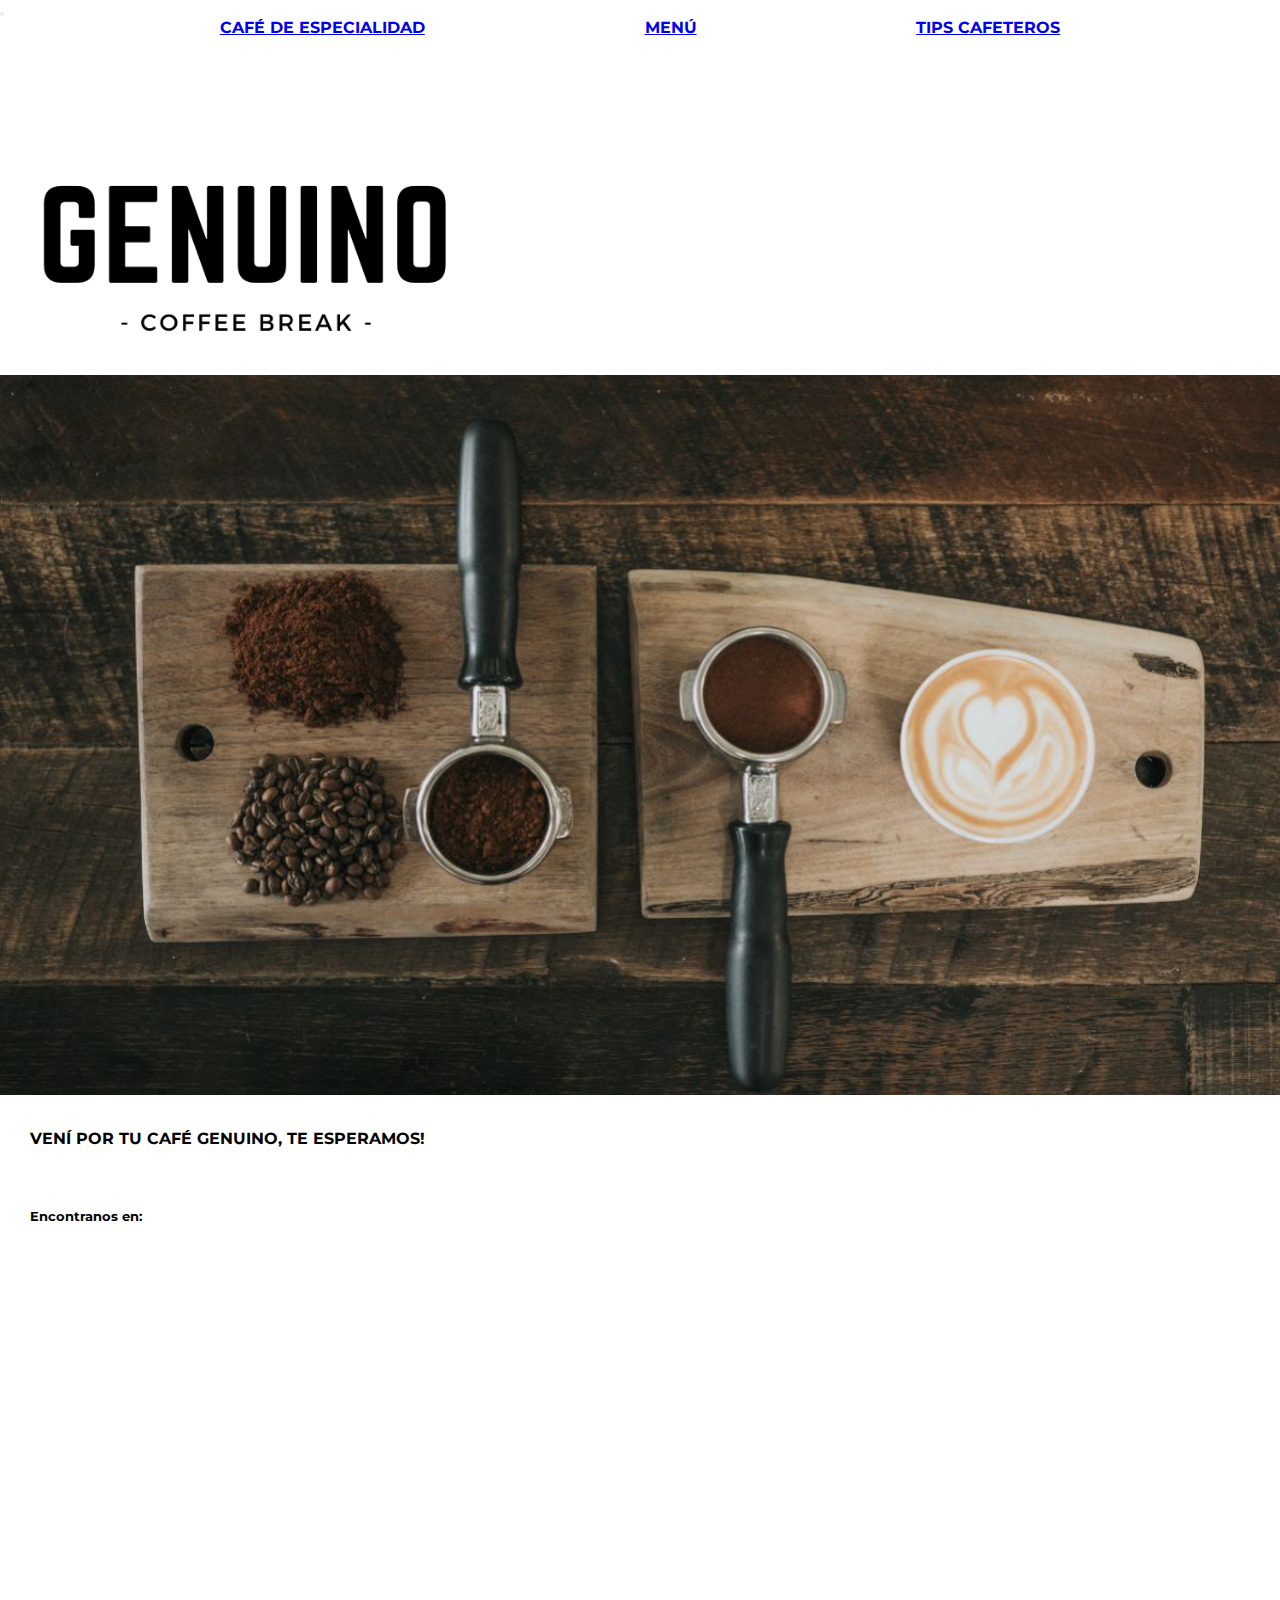
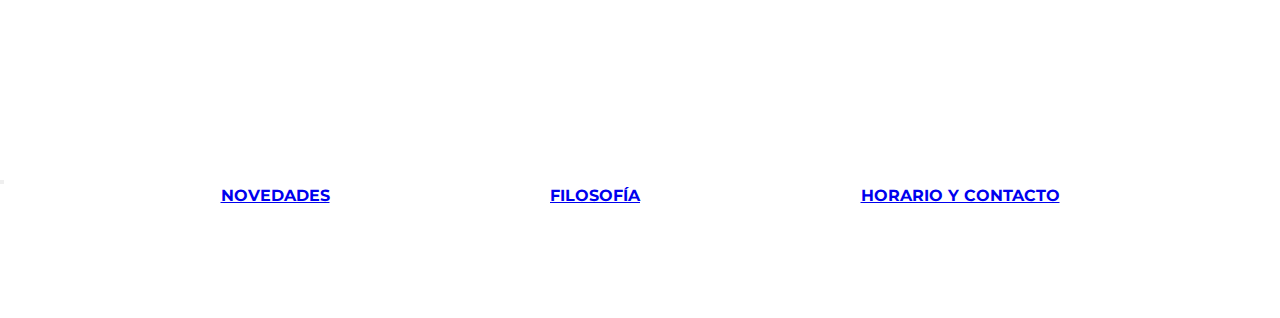
<file: index.html>
<!DOCTYPE html>
<html lang="en">

<head>
  <meta charset="UTF-8">
  <meta http-equiv="X-UA-Compatible" content="IE=edge">
  <!--RESPONSIVE-->
  <meta name="viewport" content="width=device-width, initial-scale=1.0">
  <!--FAVICON-->
  <link rel="shortcut icon" href="./favicon-32x32.png">
  <!--ETIQUETA TITULO-->
  <title>Genuino -Coffee Break-</title>
  <!--TIPOGRAFIA Montserrat Medium-->
  <link rel="preconnect" href="https://fonts.googleapis.com">
  <link rel="preconnect" href="https://fonts.gstatic.com" crossorigin>
  <link href="https://fonts.googleapis.com/css2?family=Montserrat:wght@500&display=swap" rel="stylesheet">
  <!--TIPOGRAFIA Montserrat-->
  <link rel="preconnect" href="https://fonts.googleapis.com">
  <link rel="preconnect" href="https://fonts.gstatic.com" crossorigin>
  <link href="https://fonts.googleapis.com/css2?family=Montserrat&display=swap" rel="stylesheet">
  <!--CSS BOOTSRAP-->
  <link href="https://cdn.jsdelivr.net/npm/bootstrap@5.1.3/dist/css/bootstrap.min.css" rel="stylesheet"
    integrity="sha384-1BmE4kWBq78iYhFldvKuhfTAU6auU8tT94WrHftjDbrCEXSU1oBoqyl2QvZ6jIW3" crossorigin="anonymous">
  <!--ESTILO DE MI PAGINA-->
  <link rel="stylesheet" href="estilo.css">
</head>

<body class="conteiner">
  <!--ENCABEZADO DE MI PAGINA-->
  <header>
    <!--NAVBAR-->
    <div class="nav-principal">
      <button class="navbar-toggler collapsed" type="button" data-bs-toggle="collapse"
        data-bs-target="#navbarNavAltMarkup" aria-controls="navbarNavAltMarkup" aria-expanded="false"
        aria-label="Toggle navigation">
        <span class="navbar-toggler-icon"></span>
      </button>
      <div class="navbar-collapse collapse show" id="navbarNavAltMarkup">
        <div class="navbar-nav">
          <a class="nav-link active text-black" href="cafe.html">CAFÉ DE ESPECIALIDAD</a>
          <a class="nav-link active text-black" href="menu.html">MENÚ</a>
          <a class="nav-link active text-black" href="tipscafeteros.html">TIPS CAFETEROS</a>
        </div>
      </div>
      </nav>
    </div>
    <!--LOGO-->
    <section>
      <div class="row">
        <div class="col-12 text-center">
          <img class="logo" src="logogenuino.png" width="75%" alt="logo de genuino">
        </div>
      </div>
    </section>
  </header>
  <main>

    <!--FOTO ENCABEZADO-->
    <section>
      <div>
          <img src="main.jpg" alt="main" width="100%">
      </div>
    </section>

    <!--VISITANOS-->
    <section>
      <div class="row">
        <h4 class="col-12 text-center">
          VENÍ POR TU CAFÉ GENUINO, TE ESPERAMOS!
        </h4>
      </div>
    </section>
    <section>
      <div class="row">
        <div class="col-12 text-center">
          <h5>
            Encontranos en:
          </h5>
        </div>
    </section>
    <!--MAPA-->
    <section>
      <div class="row">
        <div class="col-12 text-center">
          <iframe
            src="https://www.google.com/maps/embed?pb=!1m18!1m12!1m3!1d3272.2324937434682!2d-56.171451985930474!3d-34.9006145803837!2m3!1f0!2f0!3f0!3m2!1i1024!2i768!4f13.1!3m3!1m2!1s0x959f81ad6ff50369%3A0x59b2581e1711b718!2sC.%20Ana%20Monterroso%20de%20Lavalleja%20%26%20Dr.%20Joaqu%C3%ADn%20Requena%2C%2011200%20Montevideo%2C%20Departamento%20de%20Montevideo!5e0!3m2!1ses-419!2suy!4v1641146666227!5m2!1ses-419!2suy"
            width="75%" height="450" style="border:0;" allowfullscreen="ubicación" loading="lazy"></iframe>
        </div>
      </div>
    </section>
  </main>

  <footer>
    <div class="nav-principal">
      <button class="navbar-toggler collapsed" type="button" data-bs-toggle="collapse"
        data-bs-target="#navbarNavAltMarkup" aria-controls="navbarNavAltMarkup" aria-expanded="false"
        aria-label="Toggle navigation">
        <span class="navbar-toggler-icon"></span>
      </button>
      <div class="navbar-collapse collapse show" id="navbarNavAltMarkup">
        <div class="navbar-nav">
          <a class="nav-link active text-black" href="novedades.html">NOVEDADES</a>
          <a class="nav-link active text-black" href="filosofia.html">FILOSOFÍA</a>
          <a class="nav-link active text-black" href="horarioycontacto.html">HORARIO Y CONTACTO</a>
        </div>
      </div>
  </footer>

  <script src="https://cdn.jsdelivr.net/npm/@popperjs/core@2.10.2/dist/umd/popper.min.js"
    integrity="sha384-7+zCNj/IqJ95wo16oMtfsKbZ9ccEh31eOz1HGyDuCQ6wgnyJNSYdrPa03rtR1zdB" crossorigin="anonymous">
  </script>
  <script src="https://cdn.jsdelivr.net/npm/bootstrap@5.1.3/dist/js/bootstrap.min.js"
    integrity="sha384-QJHtvGhmr9XOIpI6YVutG+2QOK9T+ZnN4kzFN1RtK3zEFEIsxhlmWl5/YESvpZ13" crossorigin="anonymous">
  </script>
</body>

</html>
</file>
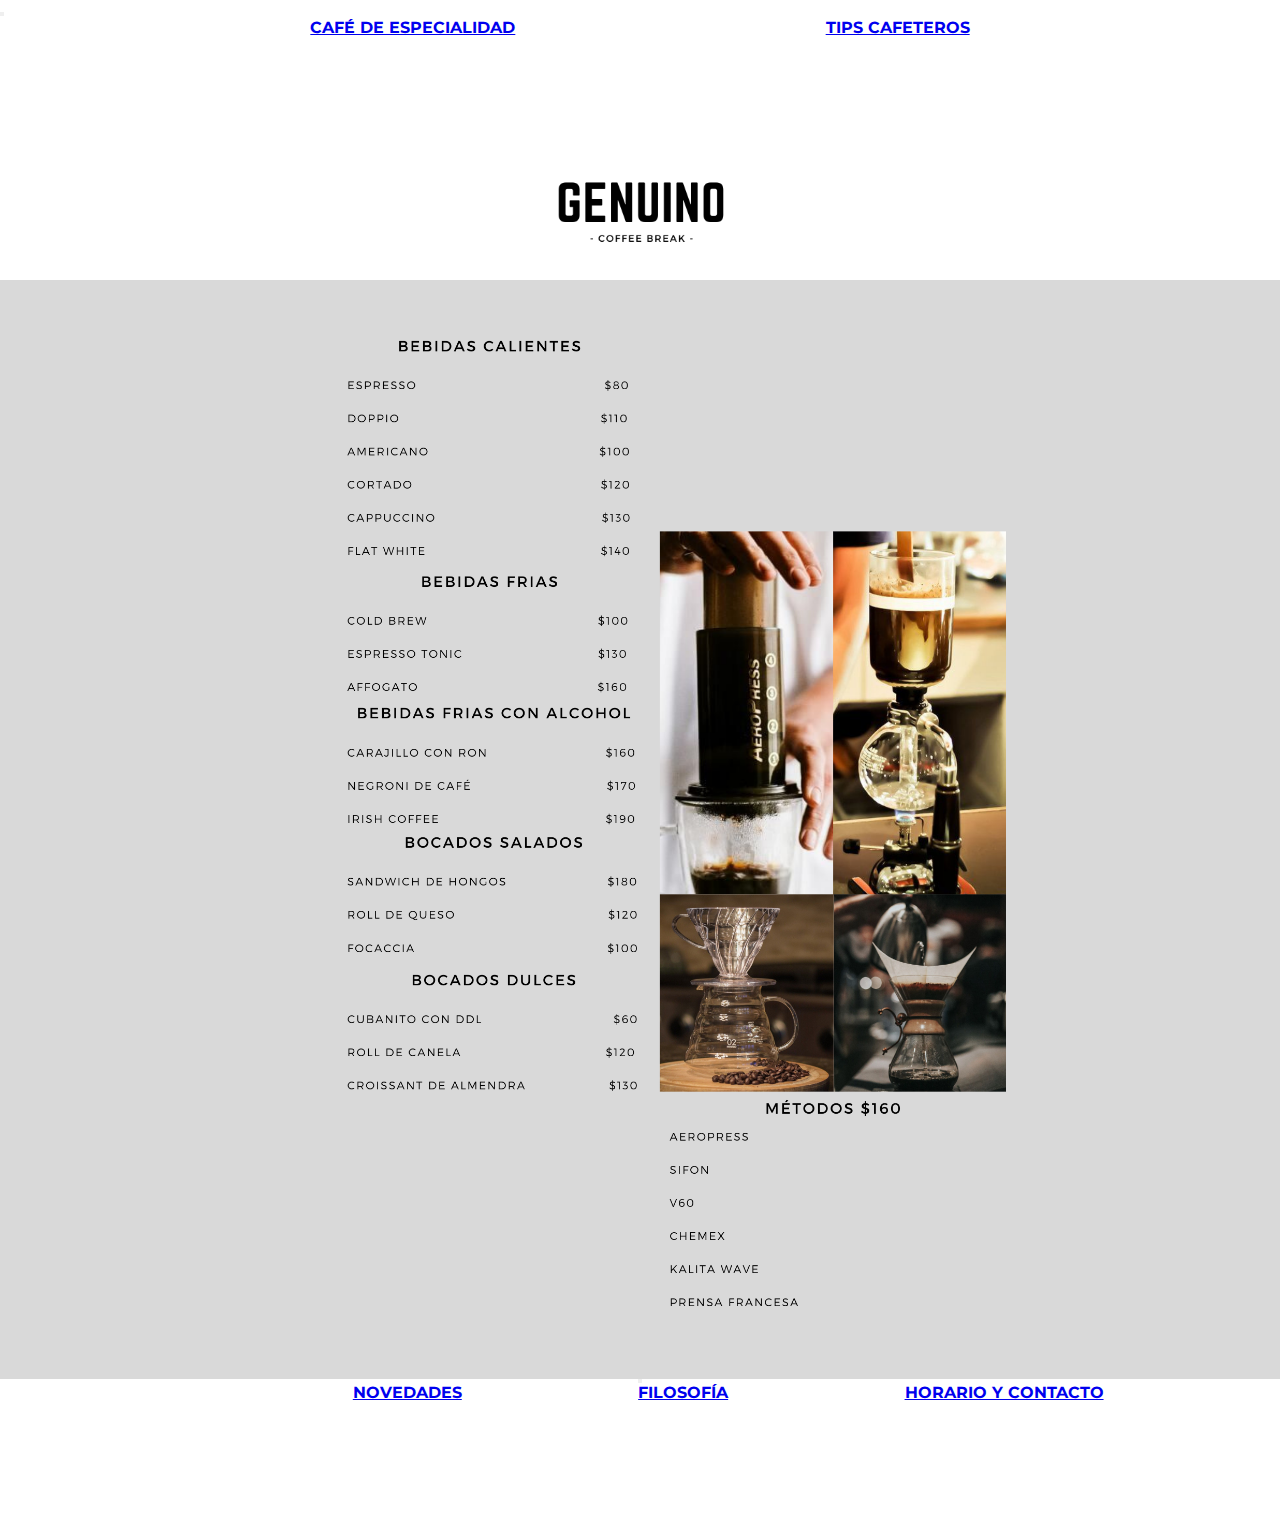
<file: menu.html>
<!DOCTYPE html>
<html lang="en">

<head>
  <meta charset="UTF-8">
  <meta http-equiv="X-UA-Compatible" content="IE=edge">
  <!--RESPONSIVE-->
  <meta name="viewport" content="width=device-width, initial-scale=1.0">
  <!--FAVICON-->
  <link rel="shortcut icon" href="./favicon-32x32.png">
  <!--ETIQUETA TITULO-->
  <title>Menú Genuino</title>
  <!--TIPOGRAFIA Montserrat Medium-->
  <link rel="preconnect" href="https://fonts.googleapis.com">
  <link rel="preconnect" href="https://fonts.gstatic.com" crossorigin>
  <link href="https://fonts.googleapis.com/css2?family=Montserrat:wght@500&display=swap" rel="stylesheet">
  <!--TIPOGRAFIA Montserrat-->
  <link rel="preconnect" href="https://fonts.googleapis.com">
  <link rel="preconnect" href="https://fonts.gstatic.com" crossorigin>
  <link href="https://fonts.googleapis.com/css2?family=Montserrat&display=swap" rel="stylesheet">
  <!--CSS BOOTSRAP-->
  <link href="https://cdn.jsdelivr.net/npm/bootstrap@5.1.3/dist/css/bootstrap.min.css" rel="stylesheet"
    integrity="sha384-1BmE4kWBq78iYhFldvKuhfTAU6auU8tT94WrHftjDbrCEXSU1oBoqyl2QvZ6jIW3" crossorigin="anonymous">
  <!--ESTILO DE MI PAGINA-->
  <link rel="stylesheet" href="estilo.css">
</head>

<body class="conteiner">
  <!--ENCABEZADO DE MI PAGINA-->
  <main>
    <header>
      <!--NAVBAR-->
      <div class="nav-principal">
        <button class="navbar-toggler collapsed" type="button" data-bs-toggle="collapse"
          data-bs-target="#navbarNavAltMarkup" aria-controls="navbarNavAltMarkup" aria-expanded="false"
          aria-label="Toggle navigation">
          <span class="navbar-toggler-icon"></span>
        </button>
        <div class="navbar-collapse collapse show" id="navbarNavAltMarkup">
          <div class="navbar-nav">
            <a class="nav-link active text-black" href="cafe.html">CAFÉ DE ESPECIALIDAD</a>
            <a class="nav-link active text-black" href="tipscafeteros.html">TIPS CAFETEROS</a>
          </div>
        </div>
        </nav>
      </div>
    </header>

    <!--LOGO-->
    <div class="row">
      <a class="navbar-nav" href="index.html">
        <div class="col-12 text-center">
          <img class="logo" src="logogenuino.png" width="75%" alt="logo genuino">
        </div>
    </div>

    <!--MENU IMAGEN-->
    <section class="menu">
        <div class="row">
          <div class="col-12 text-center">
            <img class="carta" src="menu-genuino.png" width="100%" alt="MENÚ GENUINO">
          </div>
        </div>
    </section>
  </main>

  <footer>
    <div class="nav-principal">
      <button class="navbar-toggler collapsed" type="button" data-bs-toggle="collapse"
        data-bs-target="#navbarNavAltMarkup" aria-controls="navbarNavAltMarkup" aria-expanded="false"
        aria-label="Toggle navigation">
        <span class="navbar-toggler-icon"></span>
      </button>
      <div class="navbar-collapse collapse show" id="navbarNavAltMarkup">
        <div class="navbar-nav">
          <a class="nav-link active text-black" href="novedades.html">NOVEDADES</a>
          <a class="nav-link active text-black" href="filosofia.html">FILOSOFÍA</a>
          <a class="nav-link active text-black" href="horarioycontacto.html">HORARIO Y CONTACTO</a>
        </div>
      </div>
  </footer>

  <script src="https://cdn.jsdelivr.net/npm/@popperjs/core@2.10.2/dist/umd/popper.min.js"
    integrity="sha384-7+zCNj/IqJ95wo16oMtfsKbZ9ccEh31eOz1HGyDuCQ6wgnyJNSYdrPa03rtR1zdB" crossorigin="anonymous">
  </script>
  <script src="https://cdn.jsdelivr.net/npm/bootstrap@5.1.3/dist/js/bootstrap.min.js"
    integrity="sha384-QJHtvGhmr9XOIpI6YVutG+2QOK9T+ZnN4kzFN1RtK3zEFEIsxhlmWl5/YESvpZ13" crossorigin="anonymous">
  </script>
</body>

</html>
</file>
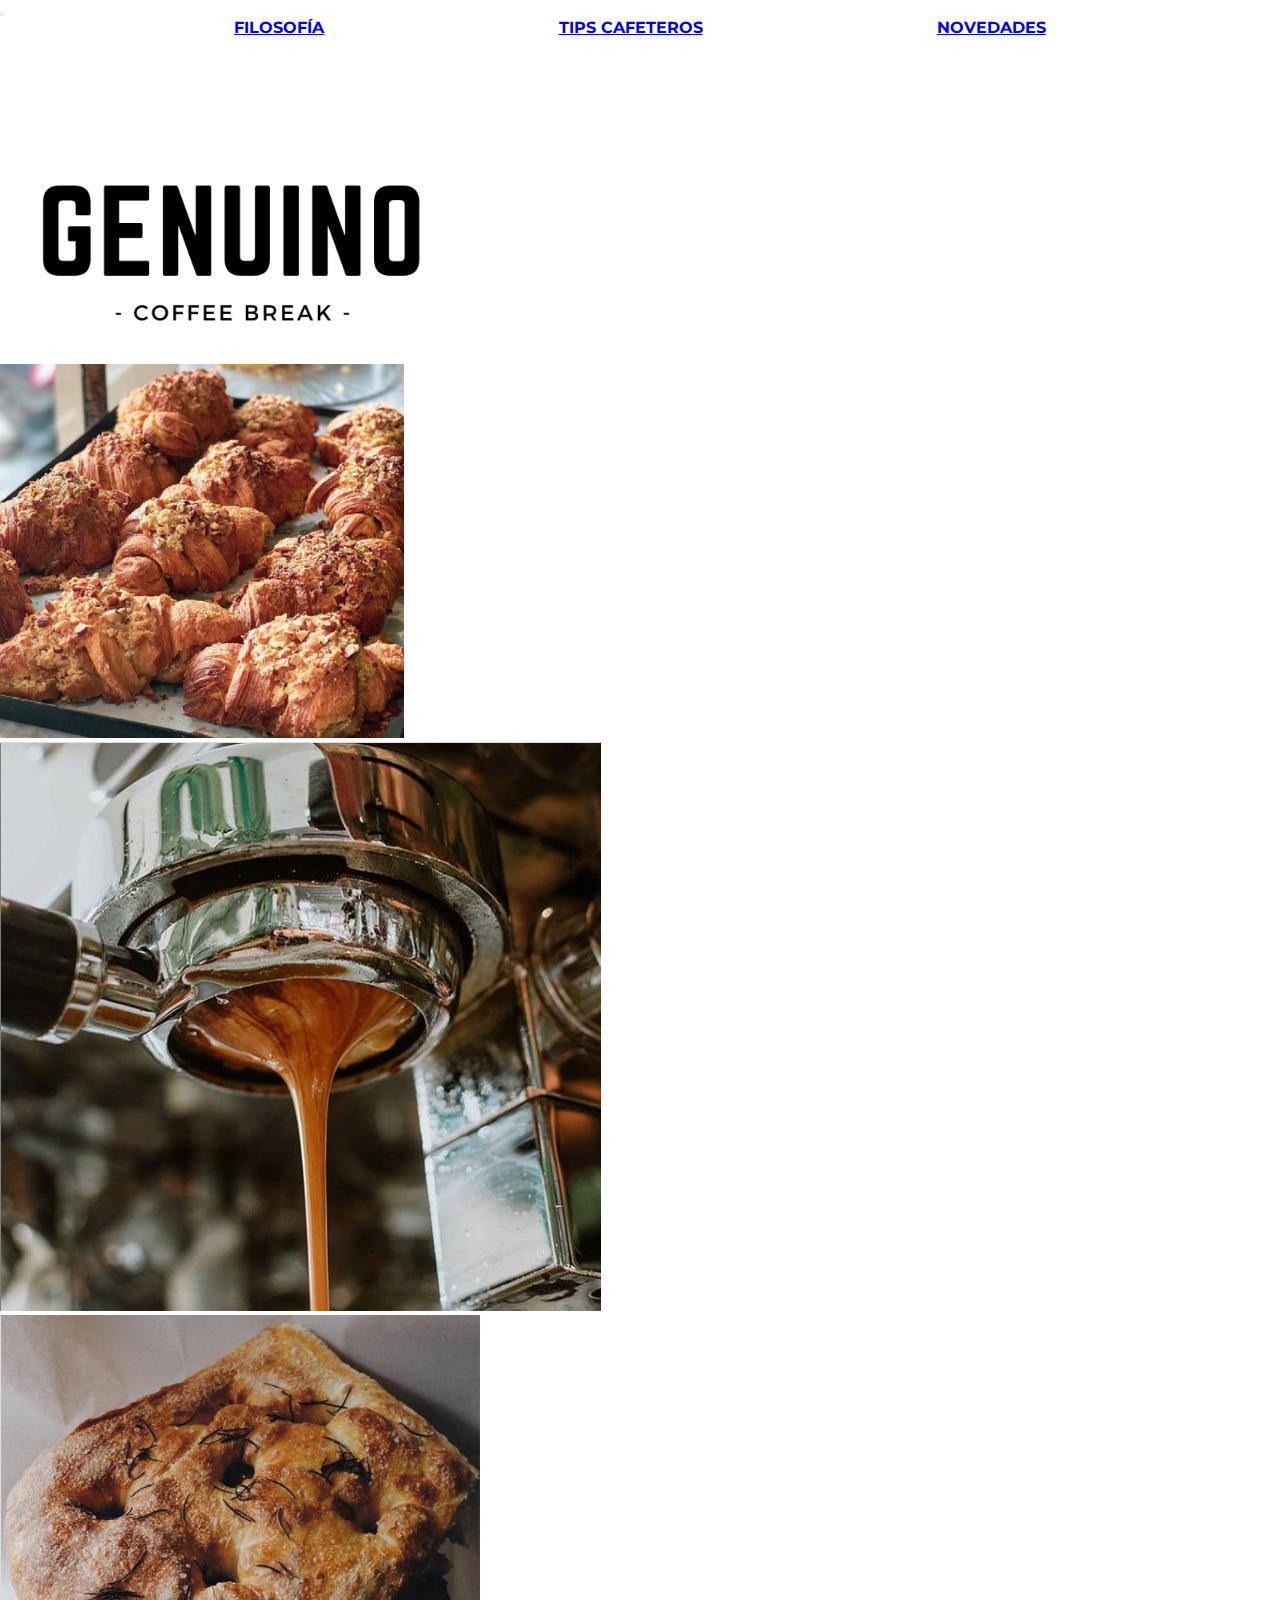
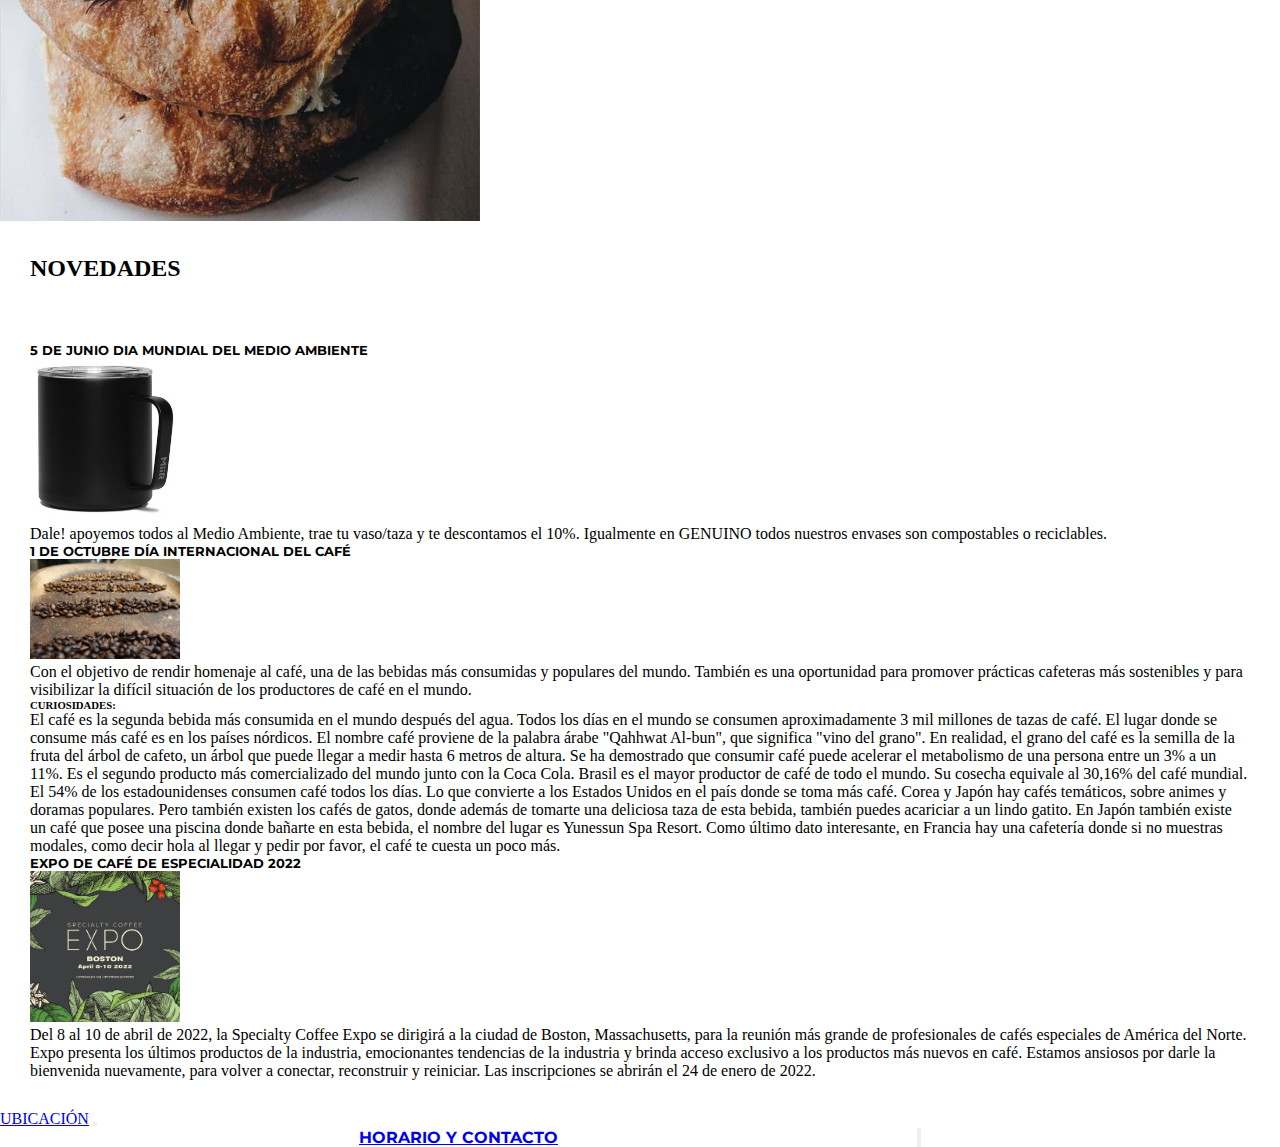
<file: novedades.html>
<!DOCTYPE html>
<html lang="en">

<head>
  <meta charset="UTF-8">
  <meta http-equiv="X-UA-Compatible" content="IE=edge">
  <!--RESPONSIVE-->
  <meta name="viewport" content="width=device-width, initial-scale=1.0">
  <!--FAVICON-->
  <link rel="shortcut icon" href="./favicon-32x32.png">
  <!--ETIQUETA TITULO-->
  <title>Genuino -Coffee Break-</title>
  <!--TIPOGRAFIA Montserrat-->
  <link rel="preconnect" href="https://fonts.googleapis.com">
  <link rel="preconnect" href="https://fonts.gstatic.com" crossorigin>
  <link href="https://fonts.googleapis.com/css2?family=Montserrat&display=swap" rel="stylesheet">
  <!--TIPOGRAFIA Montserrat Ligth-->
  <link rel="preconnect" href="https://fonts.googleapis.com">
  <link rel="preconnect" href="https://fonts.gstatic.com" crossorigin>
  <link href="https://fonts.googleapis.com/css2?family=Montserrat:wght@300&display=swap" rel="stylesheet">
  <!--CSS BOOTSRAP-->
  <link href="https://cdn.jsdelivr.net/npm/bootstrap@5.1.3/dist/css/bootstrap.min.css" rel="stylesheet"
    integrity="sha384-1BmE4kWBq78iYhFldvKuhfTAU6auU8tT94WrHftjDbrCEXSU1oBoqyl2QvZ6jIW3" crossorigin="anonymous">
  <!--ESTILO DE MI PAGINA-->
  <link rel="stylesheet" href="estilo.css">
</head>

<body>
  <!--ENCABEZADO DE MI PAGINA-->
  <main class="conteiner">
    <header>
      <!--NAVBAR-->
      <div class="nav-principal">
        <button class="navbar-toggler collapsed" type="button" data-bs-toggle="collapse"
          data-bs-target="#navbarNavAltMarkup" aria-controls="navbarNavAltMarkup" aria-expanded="false"
          aria-label="Toggle navigation">
          <span class="navbar-toggler-icon"></span>
        </button>
        <div class="navbar-collapse collapse show" id="navbarNavAltMarkup">
          <div class="navbar-nav">
            <a class="nav-link active text-light" href="filosofia.html">FILOSOFÍA</a>
            <a class="nav-link active text-light" href="tipscafeteros.html">TIPS CAFETEROS</a>
            <a class="nav-link active text-light" href="novedades.html">NOVEDADES</a>
          </div>
        </div>
        </nav>
      </div>
    </header>
    <!--LOGO-->
    <div class="row">
      <div class="col-12 text-center">
        <img src="logogenuino.png" width="400px" class="logo-principal" alt="logo de genuino">
      </div>
    </div>
    <div id="carouselExampleSlidesOnly" class="carousel slide" data-ride="carousel">
      <div class="carousel-inner">
        <div class="carousel-item active">
          <img class="img-fluid w-30" src="Capture1.PNG" alt="Croissant">
        </div>
        <div class="carousel-item">
          <img class="img-fluid w-30" src="Capture2.PNG" alt="Café">
        </div>
        <div class="carousel-item">
          <img class="img-fluid w-30" src="Capture3.PNG" alt="Focaccia">
        </div>
      </div>
    </div>
    <div class="row">
      <h2 class="col-12 bg-black text-white text-center" id="novedades">
        NOVEDADES
      </h2>
    </div>
    <div class="row">
      <div class="col-4 p-5 text-center">
        <h5>5 DE JUNIO DIA MUNDIAL DEL MEDIO AMBIENTE</h5>
        <img src="D_NQ_NP_933233-MLU43917074284_102020-V.jpg" width="150px" alt="expo">
        <p>
          Dale! apoyemos todos al Medio Ambiente, trae tu vaso/taza y te descontamos el 10%.
          Igualmente en GENUINO todos nuestros envases son compostables o reciclables.
        </p>
      </div>
      <div class="col-4 p-5 text-center">
        <h5> 1 DE OCTUBRE DÍA INTERNACIONAL DEL CAFÉ</h5>
        <img src="tuestedelcafe.jpg" width="150px" alt="dia inter. del café">
        <p>
          Con el objetivo de rendir homenaje al café, una de las bebidas más consumidas y populares del mundo. También
          es una oportunidad para promover prácticas cafeteras más sostenibles y para visibilizar la difícil situación
          de los productores de café en el mundo.
        </p>
        <h6>CURIOSIDADES:</h6>
        <p>
          El café es la segunda bebida más consumida en el mundo después del agua.
          Todos los días en el mundo se consumen aproximadamente 3 mil millones de tazas de café.
          El lugar donde se consume más café es en los países nórdicos.
          El nombre café proviene de la palabra árabe "Qahhwat Al-bun", que significa "vino del grano".
          En realidad, el grano del café es la semilla de la fruta del árbol de cafeto, un árbol que puede llegar a
          medir hasta 6 metros de altura.
          Se ha demostrado que consumir café puede acelerar el metabolismo de una persona entre un 3% a un 11%.
          Es el segundo producto más comercializado del mundo junto con la Coca Cola.
          Brasil es el mayor productor de café de todo el mundo. Su cosecha equivale al 30,16% del café mundial.
          El 54% de los estadounidenses consumen café todos los días. Lo que convierte a los Estados Unidos en el país
          donde se toma más café.
          Corea y Japón hay cafés temáticos, sobre animes y doramas populares. Pero también existen los cafés de gatos,
          donde además de tomarte una deliciosa taza de esta bebida, también puedes acariciar a un lindo gatito.
          En Japón también existe un café que posee una piscina donde bañarte en esta bebida, el nombre del lugar es
          Yunessun Spa Resort.
          Como último dato interesante, en Francia hay una cafetería donde si no muestras modales, como decir hola al
          llegar y pedir por favor, el café te cuesta un poco más.
        </p>
      </div>
      <div class="col-4 p-5 text-center">
        <h5>EXPO DE CAFÉ DE ESPECIALIDAD 2022</h5>
        <img src="scaled_768.jpg" width="150px" alt="expo">
        <p>
          Del 8 al 10 de abril de 2022, la Specialty Coffee Expo se dirigirá a la ciudad de Boston, Massachusetts, para
          la reunión más grande de profesionales de cafés especiales de América del Norte.

          Expo presenta los últimos productos de la industria, emocionantes tendencias de la industria y brinda acceso
          exclusivo a los productos más nuevos en café. Estamos ansiosos por darle la bienvenida nuevamente, para volver
          a conectar, reconstruir y reiniciar.

          Las inscripciones se abrirán el 24 de enero de 2022.
        </p>
      </div>
    </div>


    <footer>
      <div>
        <nav class="navbar navbar-expand-lg navbar-black bg-black">
          <div class="container-fluid">
            <a class="navbar-brand" href="ubicación.html">UBICACIÓN</a>
            <button class="navbar-toggler" type="button" data-bs-toggle="collapse" data-bs-target="#navbarNav"
              aria-controls="navbarNav" aria-expanded="false" aria-label="Toggle navigation">
              <span class="navbar-toggler-icon"></span>
            </button>
            <div class="collapse navbar-collapse" id="navbarNav">
              <ul class="navbar-nav">
                <a class="navbar-brand" href="horarioycontacto.html">HORARIO Y CONTACTO</a>
                <button class="navbar-toggler" type="button" data-bs-toggle="collapse" data-bs-target="#navbarNav"
                  aria-controls="navbarNav" aria-expanded="false" aria-label="Toggle navigation">
                  <span class="navbar-toggler-icon"></span>
                </button>
        </nav>
      </div>
    </footer>
  </main>
  <script src="https://cdn.jsdelivr.net/npm/@popperjs/core@2.10.2/dist/umd/popper.min.js"
    integrity="sha384-7+zCNj/IqJ95wo16oMtfsKbZ9ccEh31eOz1HGyDuCQ6wgnyJNSYdrPa03rtR1zdB" crossorigin="anonymous">
  </script>
  <script src="https://cdn.jsdelivr.net/npm/bootstrap@5.1.3/dist/js/bootstrap.min.js"
    integrity="sha384-QJHtvGhmr9XOIpI6YVutG+2QOK9T+ZnN4kzFN1RtK3zEFEIsxhlmWl5/YESvpZ13" crossorigin="anonymous">
  </script>
</body>

</html>
</file>
<file: estilo.css>
* {
    margin: 0;
    padding: 0;
    box-sizing: border-box;
}

.navbar-nav {
    display: flex;
    flex-direction: column;
    text-align: center;
    font-family: 'Montserrat', sans-serif;
    font-weight: bold;
    justify-content: space-evenly;
}

.nav-principal {
    width: 100%;
    height: 150px;
}

.row {
        padding: 30px;
}

.menu {
    width: 100%;
    background-color: #D9D9D9
}

footer {
    background-color: white;
    width: 100%;
}

h4 {
    font-family:  'Montserrat', sans-serif;
    font-weight: bold;
}

h5{
    font-family: 'Montserrat', sans-serif;
}

@media screen and (min-width:1200px) {
    .navbar-nav {
        display: flex;
        flex-direction: row;
    }

    .logo {
        width: 35%;
    }

    .carta {
        width: 60%;
    }

    .menu {
        width: 100%;
        background-color: #D9D9D9
    }
}
</file>
